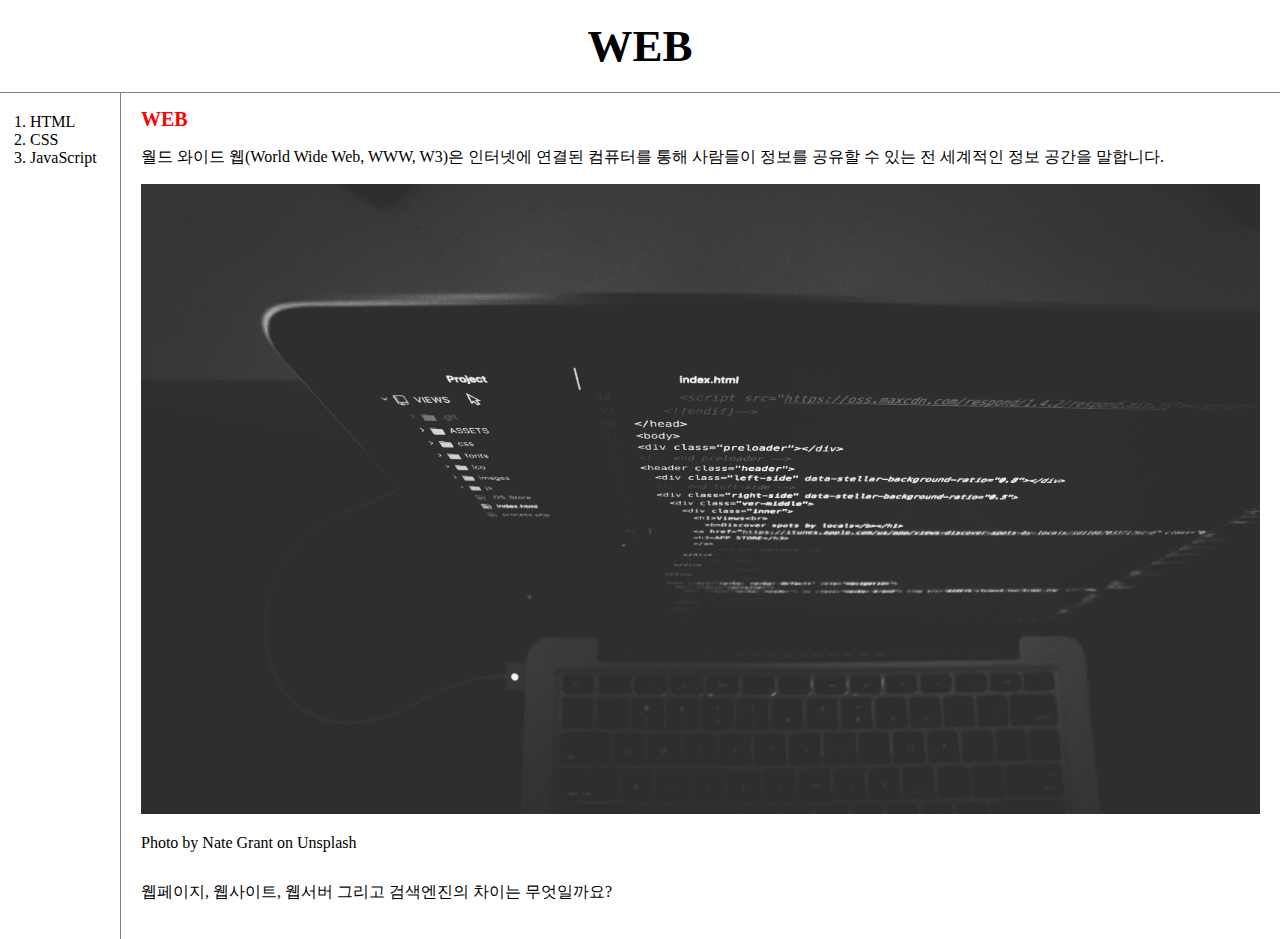
<file: index.html>
<!DOCTYPE html>
<html>

<head>
  <title>index</title>
  <meta charset="utf-8">
  <link rel="stylesheet" href="style.css">
</head>

<body>
  <h1><a href="index.html">WEB</a></h1>
  <div id="grid">
    <div>
      <ol>
        <li><a href="1.html">HTML</a></li>
        <li><a href="2.html">CSS</a></li>
        <li><a href="3.html">JavaScript</a></li>
      </ol>
    </div>
    <div id="columns">
      <h2>WEB</h2>
      <p><a href="https://ko.wikipedia.org/wiki/월드_와이드_웹">월드 와이드 웹(World Wide Web, WWW, W3)은 </a> 인터넷에 연결된 컴퓨터를 통해 사람들이 정보를 공유할 수 있는 전 세계적인 정보 공간을 말합니다. </p>
      <p><img src="coding.jpg" width="100%"></p> Photo by <a href="https://unsplash.com/@nateggrant?utm_source=unsplash&utm_medium=referral&utm_content=creditCopyText">Nate Grant</a> on <a
        href="https://unsplash.com/s/photos/coding?utm_source=unsplash&utm_medium=referral&utm_content=creditCopyText">Unsplash</a>
      </p>
      <p style="margin-top:30px;"><a href="https://developer.mozilla.org/ko/docs/Learn/Common_questions/Pages_sites_servers_and_search_engines" target="_blank" title="html5 specification">웹페이지, 웹사이트, 웹서버 그리고 검색엔진의 차이는 무엇일까요?</a></p>
    </div>
  </div>
</body>

</html>
</file>
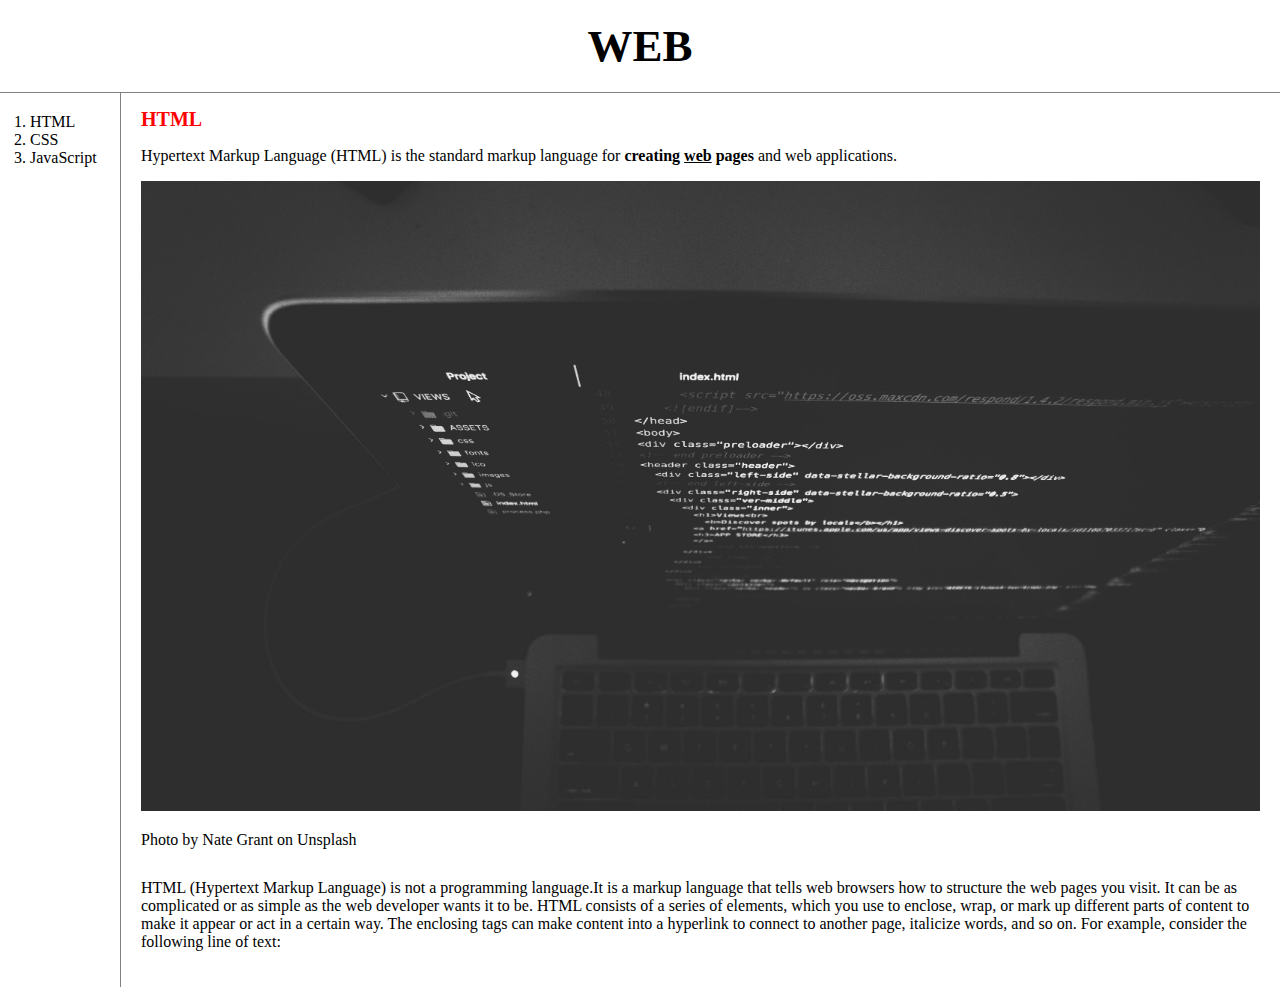
<file: 1.html>
<!DOCTYPE html>
<html>

<head>
  <title>1.HTML</title>
  <meta charset="utf-8">
  <link rel="stylesheet" href="style.css">
</head>

<body>
  <h1><a href="index.html">WEB</a></h1>
  <div id="grid">
    <div>
      <ol>
        <li><a href="1.html">HTML</a></li>
        <li><a href="2.html">CSS</a></li>
        <li><a href="3.html">JavaScript</a></li>
      </ol>
    </div>
    <div id="columns">
      <h2>HTML</h2>
      <p><a href="https://developer.mozilla.org/ko/docs/Glossary/HTML"> Hypertext Markup Language (HTML)</a> is the standard markup language for <strong>creating <u>web</u>
          pages</strong> and
        web
        applications. </p>
      <p><img src="coding.jpg" width="100%"></p> Photo by <a href="https://unsplash.com/@nateggrant?utm_source=unsplash&utm_medium=referral&utm_content=creditCopyText">Nate Grant</a> on <a
        href="https://unsplash.com/s/photos/coding?utm_source=unsplash&utm_medium=referral&utm_content=creditCopyText">Unsplash</a>
      </p>
      <p style="margin-top:30px;"> HTML (Hypertext Markup Language) is not a programming language.It is a markup language that tells web browsers how to structure the web pages you visit. It can be as complicated or as simple as the web developer
        wants
        it to be. HTML consists of a series of elements, which you use to enclose, wrap, or mark up different parts of content to make it appear or act in a certain way. The enclosing tags can make content into a hyperlink to connect to another page,
        italicize words, and so on. For example, consider the following line of text:</p>
    </div>
  </div>
</body>

</html>
</file>
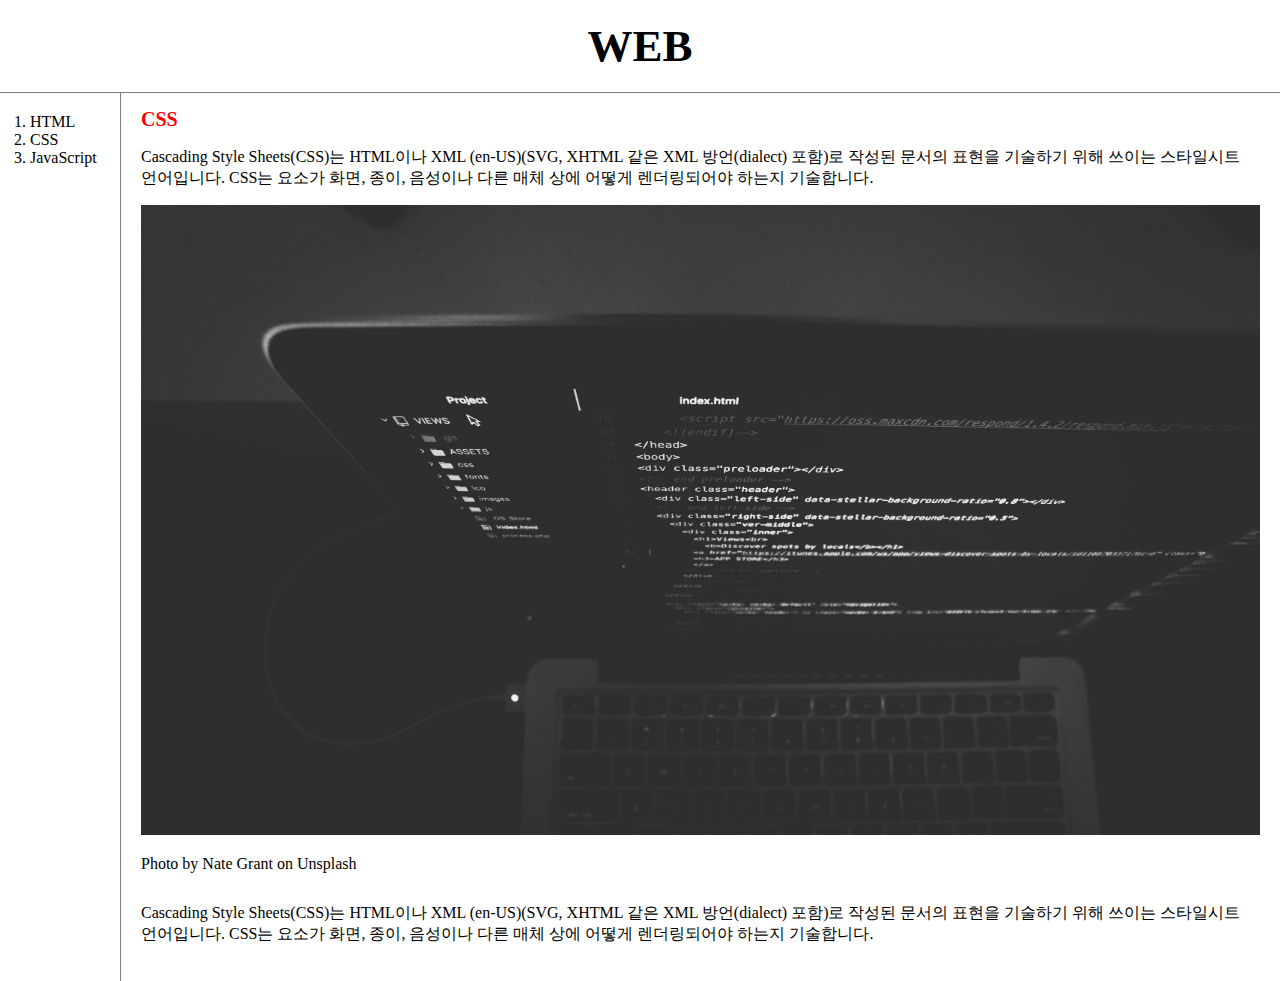
<file: 2.html>
<!DOCTYPE html>
<html>

<head>
  <title>2.HTML</title>
  <meta charset="utf-8">
  <link rel="stylesheet" href="style.css">
</head>

<body>
  <h1><a href="index.html">WEB</a></h1>
  <div id="grid">
    <div>
      <ol>
        <li><a href="1.html">HTML</a></li>
        <li><a href="2.html">CSS</a></li>
        <li><a href="3.html">JavaScript</a></li>
      </ol>
    </div>
    <div id="columns">
      <h2>CSS</h2>
      <p><a href="https://developer.mozilla.org/ko/docs/Web/CSS" target="_blank" title="html5 specification">Cascading Style Sheets(CSS)</a>는 HTML이나 XML (en-US)(SVG, XHTML 같은 XML 방언(dialect) 포함)로 작성된 문서의 표현을 기술하기 위해 쓰이는 스타일시트 언어입니다. CSS는 요소가 화면, 종이,
        음성이나
        다른
        매체 상에 어떻게 렌더링되어야 하는지 기술합니다.</p>
      <p><img src="coding.jpg" width="100%"></p> Photo by <a href="https://unsplash.com/@nateggrant?utm_source=unsplash&utm_medium=referral&utm_content=creditCopyText">Nate Grant</a> on <a
        href="https://unsplash.com/s/photos/coding?utm_source=unsplash&utm_medium=referral&utm_content=creditCopyText">Unsplash</a>
      </p>
      <p style="margin-top:30px;"> Cascading Style Sheets(CSS)는 HTML이나 XML (en-US)(SVG, XHTML 같은 XML 방언(dialect) 포함)로 작성된 문서의 표현을 기술하기 위해 쓰이는 스타일시트 언어입니다. CSS는 요소가 화면, 종이, 음성이나 다른 매체 상에 어떻게 렌더링되어야 하는지 기술합니다.</p>
    </div>
  </div>
</body>

</html>
</file>
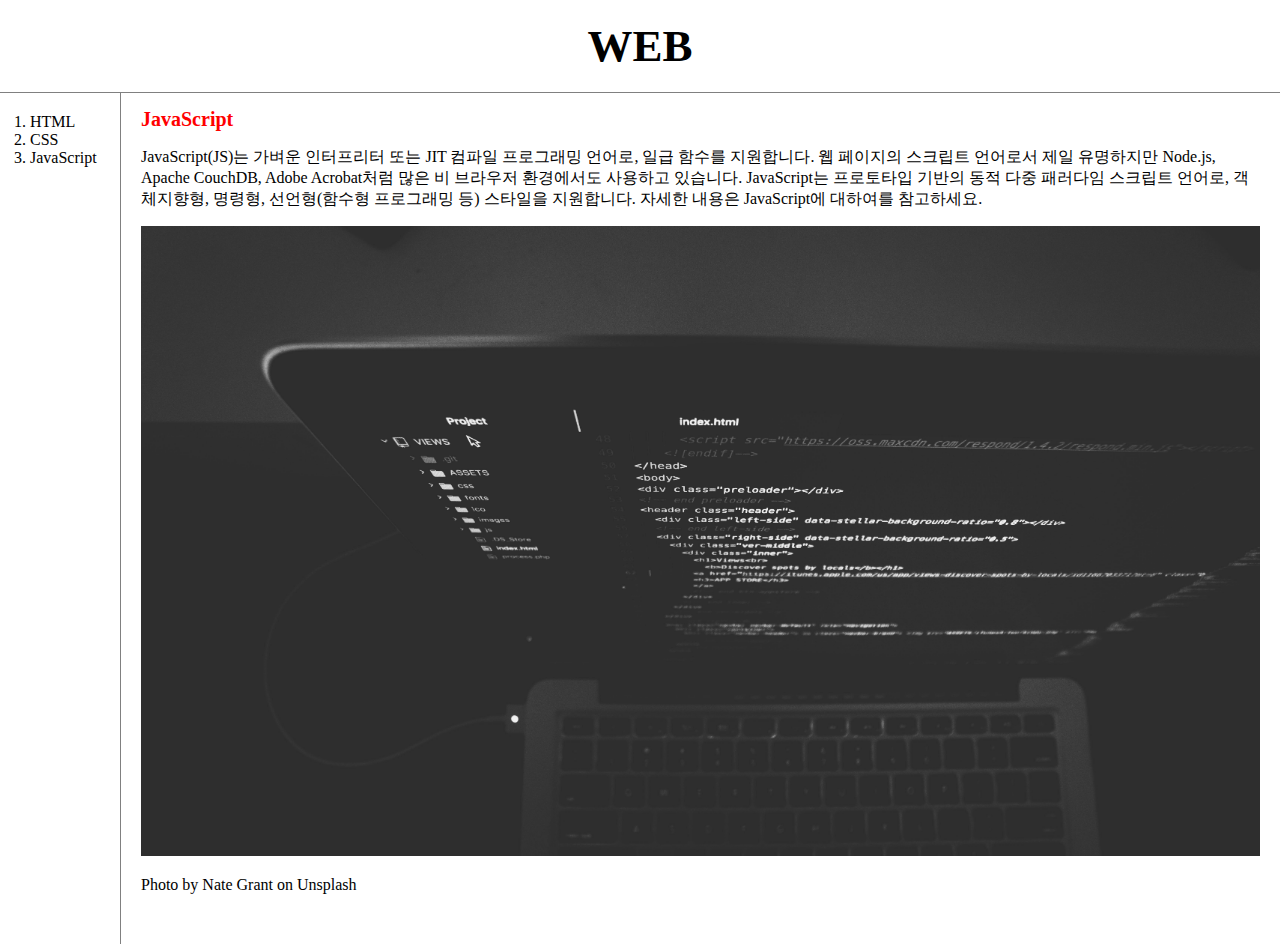
<file: 3.html>
<!DOCTYPE html>
<html>

<head>
  <title>3.HTML</title>
  <meta charset="utf-8">
  <link rel="stylesheet" href="style.css">
</head>

<body>
  <h1><a href="index.html">WEB</a></h1>
  <div id="grid">
    <div>
      <ol>
        <li><a href="1.html">HTML</a></li>
        <li><a href="2.html">CSS</a></li>
        <li><a href="3.html">JavaScript</a></li>
      </ol>
    </div>
    <div id="columns">
      <h2>JavaScript</h2>
      <p><a href="https://developer.mozilla.org/ko/docs/Web/JavaScript" target="_blank" title="html5 specification">JavaScript(JS)</a>는 가벼운 인터프리터 또는 JIT 컴파일 프로그래밍 언어로, 일급 함수를 지원합니다. 웹 페이지의 스크립트 언어로서 제일 유명하지만 Node.js, Apache CouchDB, Adobe Acrobat처럼
        많은 비
        브라우저 환경에서도 사용하고 있습니다. JavaScript는 프로토타입 기반의 동적 다중 패러다임 스크립트 언어로, 객체지향형, 명령형, 선언형(함수형 프로그래밍 등) 스타일을 지원합니다. 자세한 내용은 JavaScript에 대하여를 참고하세요.</p>
      <p><img src="coding.jpg" width="100%"></p> Photo by <a href="https://unsplash.com/@nateggrant?utm_source=unsplash&utm_medium=referral&utm_content=creditCopyText">Nate Grant</a> on <a
        href="https://unsplash.com/s/photos/coding?utm_source=unsplash&utm_medium=referral&utm_content=creditCopyText">Unsplash</a>
      </p>
      <p style="margin-top:30px;"> </p>
    </div>
  </div>
</body>

</html>
</file>
<file: style.css>
#grid {
  display: grid;
  grid-template-columns: 120px 1fr;
}

#grid #columns {
    padding: 20px;
    padding-top:15px;
    border-left: 1px solid gray;
}

body {
  margin: 0;
}

a {
  color: black;
  text-decoration: none;
}

h1 {
  font-size: 45px;
  text-align: center;
  border-bottom: 1px solid gray;
  margin: 0;
  padding: 20px;
}
h2 {
  font-size: 20px;
  text-align: justify;
  margin: 0;
  color: red;
  padding: 0;
}
ol {
  margin: 0px;
  padding: 20px;
  padding-left: 30px;
}
@media(max-width:700px){
#grid {
  display: block;
  }
  h1 {
  border-bottom: none;
}
}
</file>
